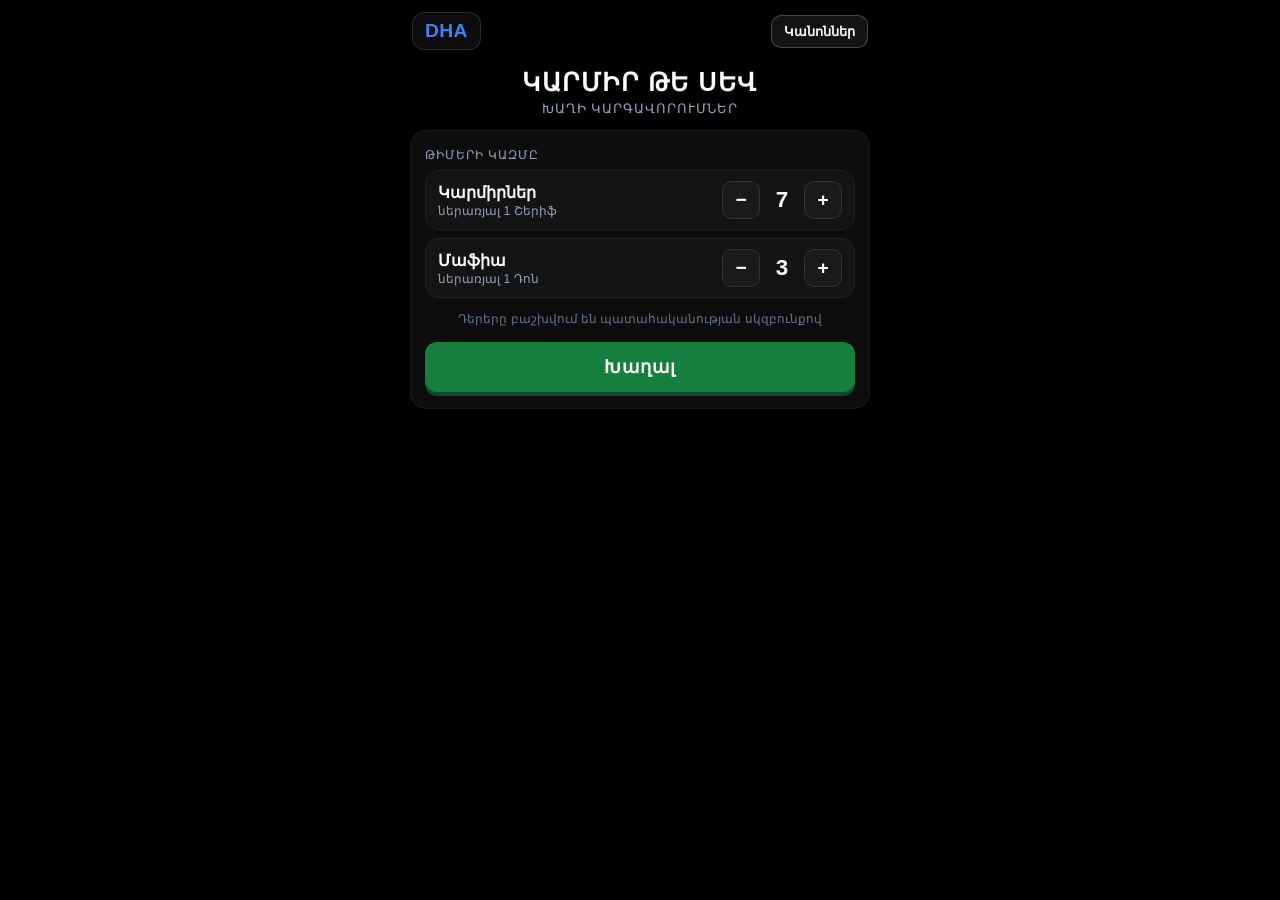
<file: HTML-Files/mafia-manager.html>
﻿<!DOCTYPE html>
<html lang="hy" translate="no" class="notranslate">
<head>
  <meta charset="UTF-8" />
  <meta name="viewport" content="width=device-width, initial-scale=1.0, viewport-fit=cover" />
  <meta name="google" content="notranslate" />
  <title>Կարմիր թե Սև — Մաֆիա Վարող | Daily Helping Apps</title>
  <link rel="stylesheet" href="../css/mafia-manager.css" />
</head>
<body>
  <header>
    <a href="../index.html" class="dha-brand" aria-label="Daily Helping Apps">
      <span class="letter">D</span><span class="expand">aily</span>
      <span class="letter">H</span><span class="expand">elping</span>
      <span class="letter">A</span><span class="expand">pps</span>
    </a>
    <div class="header-actions">
      <button type="button" id="btnOpenRules" class="btn-rules-header">Կանոններ</button>
    </div>
  </header>

  <main id="app">
    <!-- Step 1: Setup -->
    <section id="step-setup" class="step active">
      <div class="setup-brand">
        <h1>ԿԱՐՄԻՐ ԹԵ ՍԵՎ</h1>
        <p>Խաղի կարգավորումներ</p>
      </div>

      <div class="setup-card">
        <div class="setup-section">
          <span class="setup-section-label">Թիմերի կազմը</span>

          <div class="counter-row">
            <div>
              <div class="counter-label">Կարմիրներ</div>
              <span class="counter-subtext">ներառյալ 1 Շերիֆ</span>
            </div>
            <div class="counter-controls">
              <button type="button" id="btnRedMinus" class="counter-btn" aria-label="Պակասեցնել կարմիրների քանակը">−</button>
              <span id="valRed" class="counter-value">7</span>
              <button type="button" id="btnRedPlus" class="counter-btn" aria-label="Ավելացնել կարմիրների քանակը">+</button>
            </div>
          </div>

          <div class="counter-row">
            <div>
              <div class="counter-label">Մաֆիա</div>
              <span id="subMafia" class="counter-subtext"> ներառյալ 1 Դոն</span>
            </div>
            <div class="counter-controls">
              <button type="button" id="btnMafiaMinus" class="counter-btn" aria-label="Պակասեցնել մաֆիայի քանակը">−</button>
              <span id="valMafia" class="counter-value">3</span>
              <button type="button" id="btnMafiaPlus" class="counter-btn" aria-label="Ավելացնել մաֆիայի քանակը">+</button>
            </div>
          </div>
        </div>

        <p class="setup-roles-hint">Դերերը բաշխվում են պատահականության սկզբունքով</p>

        <button type="button" id="btnStartSetup" class="btn-play">Խաղալ</button>
      </div>
    </section>

    <!-- Step 2: Role Reveal -->
    <section id="step-role" class="step">
      <div class="step-top-bar">
        <button type="button" id="btnExitRole" class="btn-exit-fullscreen">Նոր խաղ</button>
      </div>

      <div class="role-header">
        <h2 id="rolePlayerTitle" class="role-player-title">Խաղացող 1</h2>
        <p class="role-player-subtitle">Փոխանցեք հեռախոսը խաղացողին</p>
      </div>

      <div class="role-card-container">
        <div id="roleCard" class="role-card face-down">
          <div class="face-down">
            <div class="role-reveal">🃏</div>
            <p class="role-back-label">Սեղմեք «Տեսնել»</p>
          </div>
          <div class="face-up hidden">
            <div id="roleReveal" class="role-reveal">🔴</div>
            <div id="roleName" class="role-name">Կարմիր</div>
            <div id="roleSub" class="role-sub">Կարմիր թիմ</div>
          </div>
        </div>
      </div>

      <button type="button" id="roleActionBtn" class="role-btn">Տեսնել</button>
      <button type="button" id="roleStartGame" class="role-start-game hidden">Սկսել խաղը</button>
    </section>

    <!-- Step 3: Moderator -->
    <section id="step-mod" class="step">
      <div class="mod-status-header">
        <div class="mod-counts">
          <span class="mod-count mod-count-karmir">Կարմիրներ՝ <span id="cntKarmir">7</span></span>
          <span class="mod-count mod-count-mafia">Մաֆիա՝ <span id="cntMafia">3</span></span>
          <button type="button" id="btnNewGameMod" class="btn-new-game-mod">Նոր խաղ</button>
        </div>
      </div>

      <div id="playerList" class="player-list"></div>
    </section>
  </main>

  <!-- Fixed Bottom Timer Bar -->
  <div id="timer-bar" class="timer-bar hidden">
    <button type="button" id="btnStartTimer" class="btn btn-start-timer">Սկսել ժամանակը</button>
    <div id="timerDisplay" class="timer-display">60</div>
    <button type="button" id="btnResetTimer" class="btn btn-reset-timer">Վերականգնել</button>
  </div>

  <!-- Win Modal -->
  <div id="win-modal" class="win-modal hidden" role="dialog" aria-modal="true" aria-labelledby="winTitle">
    <div class="win-modal-card">
      <h2 id="winTitle" class="win-title">Հաղթեցին Կարմիրները</h2>
      <p class="win-sub">Խաղն ավարտվեց</p>
      <button type="button" id="btnWinNewGame" class="btn-new-game-modal">Նոր խաղ</button>
    </div>
  </div>

  <!-- Rules Modal -->
  <div id="rules-modal" class="rules-modal hidden" role="dialog" aria-modal="true" aria-labelledby="rulesModalTitle">
    <div class="rules-modal-card">
      <div class="rules-modal-header">
        <h2 id="rulesModalTitle">Խաղի կանոնները</h2>
        <button type="button" id="btnCloseRulesTop" class="btn-close-rules" aria-label="Փակել">✕</button>
      </div>

      <div class="rules-tabs" role="tablist">
        <button type="button" class="rules-tab-btn active" data-rules-tab="basic" role="tab" aria-selected="true">Հիմնական</button>
        <button type="button" class="rules-tab-btn" data-rules-tab="advanced" role="tab" aria-selected="false">Խորացված</button>
        <button type="button" class="rules-tab-btn" data-rules-tab="terms" role="tab" aria-selected="false">Տերմիններ</button>
      </div>

      <div id="rulesModalBody" class="rules-modal-body">
        <!-- Basic Rules Tab -->
        <div id="rules-tab-basic" class="rules-tab-panel">
          <div class="rules-block">
            <h3>🎯 Խաղի նպատակը</h3>
            <p>Խաղացողները բաժանվում են երկու թիմի՝ <strong>Կարմիրներ</strong> (խաղաղ բնակիչներ) և <strong>Սևեր</strong> (մաֆիա)։ Կարմիրները չգիտեն, թե ով ով է, իսկ Սևերը ճանաչում են միմյանց։</p>
          </div>

          <div class="rules-block">
            <h3>🎭 Դերերը և ստուգումները</h3>
            <ul class="rules-list">
              <li><span class="rules-badge karmir">Կարմիր</span> Խոսքով ու տրամաբանությամբ փնտրում է մաֆիային և հեռացնում ցերեկային քվեարկությամբ։</li>
              <li><span class="rules-badge sheriff">Շերիֆ</span> Կարմիր թիմ․ գիշերը ստուգում է 1 խաղացողի և վարողից իմանում միայն՝ նա <strong>Կարմիր է, թե Սև</strong> (չի տարբերում մաֆիային Դոնից)։</li>
              <li><span class="rules-badge mafia">Մաֆիա</span> Սև թիմ․ ցերեկը ձևանում է կարմիր, իսկ գիշերը թիմով «կրակում» է 1 խաղացողի։</li>
              <li><span class="rules-badge don">Դոն</span> Մաֆիայի ղեկավարն է․ գիշերը ստուգում է 1 խաղացողի և իմանում միայն՝ նա <strong>Շերիֆ է, թե ոչ</strong>։</li>
            </ul>
          </div>

          <div class="rules-block">
            <h3>☀️ Ցերեկային փուլ և քվեարկություն</h3>
            <ul class="rules-list">
              <li><strong>60 վայրկյան խոսք.</strong> Յուրաքանչյուր խաղացող ունի <strong>60 վայրկյան</strong> խոսելու և առավելագույնը <strong>1 թեկնածու</strong> առաջադրելու համար։</li>
              <li><strong>Առաջին օրվա կանոն.</strong> Եթե առաջին օրը առաջադրված է <strong>միայն 1 թեկնածու</strong>, քվեարկություն չի անցկացվում և ոչ ոք չի հեռանում։ Հաջորդ օրերին 1 թեկնածուն հեռանում է ավտոմատ։</li>
              <li><strong>Քվեարկության կարգ.</strong> Քվեարկելիս բռունցքը դրվում է սեղանին վարողի հաշվարկով։ Ձեռքը հետ քաշելն արգելվում է, իսկ չքվեարկած խաղացողի ձայնն ավտոմատ գնում է <strong>վերջին առաջադրված թեկնածուին</strong>։</li>
            </ul>
          </div>

          <div class="rules-block">
            <h3>🌙 Գիշերային փուլ</h3>
            <p>Բոլորը փակում են աչքերը։ Հերթով արթնանում են <strong>Մաֆիան</strong> (կրակում է), <strong>Դոնը</strong> (փնտրում է Շերիֆին) և <strong>Շերիֆը</strong> (ստուգում է խաղացողի գույնը)։</p>
          </div>

          <div class="rules-block">
            <h3>⚠️ Ֆոլեր (Կարգապահություն)</h3>
            <p>Առանց հերթի խոսելը, ընդհատելը կամ կարգը խախտելը պատժվում է <strong>ֆոլով</strong>։ <strong>4-րդ ֆոլը</strong> ստանալուն պես խաղացողն անմիջապես լքում է խաղը՝ առանց վերջին խոսքի։</p>
          </div>

          <div class="rules-block">
            <h3>🏆 Հաղթանակի պայմանները</h3>
            <ul class="rules-list">
              <li><strong>Հաղթում են Կարմիրները</strong>, երբ խաղից հեռացվում են բոլոր սև խաղացողները։</li>
              <li><strong>Հաղթում է Մաֆիան</strong>, երբ սևերի և կարմիրների քանակը հավասարվում է (օրինակ՝ 2 սև և 2 կարմիր)։</li>
            </ul>
          </div>
        </div>

        <!-- Advanced Rules Tab -->
        <div id="rules-tab-advanced" class="rules-tab-panel hidden">
          <div class="rules-block">
            <h3>🚫 Գիշերային կոնտակտի արգելք</h3>
            <ul class="rules-list">
              <li><strong>Առանց հաղորդակցման.</strong> Վարողի <strong>«Գիշեր»</strong> հրամանից հետո սև թիմի խաղացողներն իրավունք չունեն որևէ կերպ կոնտակտի մեջ մտնել միմյանց հետ (ժեստերով, ձայնով կամ հպումով)։ Խախտման դեպքում մեղավորները <strong>հաջորդ գիշեր լքում են խաղը՝ առանց վերջին խոսքի</strong>։</li>
              <li><strong>Անշարժ դիրք.</strong> Գիշերը բոլոր խաղացողները պետք է նստեն ուղիղ, ձեռքերն անշարժ պահեն և չթեքվեն հարևանների կողմը։</li>
            </ul>
          </div>

          <div class="rules-block">
            <h3>🔫 Կրակոցի մեխանիկա և առաջին գիշեր</h3>
            <ul class="rules-list">
              <li><strong>Միայն 1-ին գիշերը.</strong> Սևերը բացում են աչքերը և կրակոցների հերթականությունը պայմանավորվում են միայն <strong>առաջին գիշերը</strong>։</li>
              <li><strong>Փակ աչքերով կրակոց.</strong> Երկրորդ գիշերվանից կրակոցը կատարվում է փակ աչքերով․ բոլոր ակտիվ սևերը պետք է միաժամանակ «կրակեն» նույն խաղացողի վրա։ Եթե գոնե մեկը չի կրակում կամ կրակում է ուրիշի վրա, գրանցվում է <strong>վրիպում</strong>։</li>
            </ul>
          </div>

          <div class="rules-block">
            <h3>⚖️ Հավասար ձայներ և վերաքվեարկություն</h3>
            <ul class="rules-list">
              <li><strong>30 վայրկյան արդարացում.</strong> Եթե երկու կամ ավելի թեկնածուներ հավասար ձայներ են հավաքում, նրանց տրվում է <strong>30 վայրկյան</strong> արդարացման խոսք, որից հետո անցկացվում է կրկնակի քվեարկություն միայն նրանց միջև։</li>
              <li><strong>«Բոլորին հեռացնելու» հարց.</strong> Եթե վերաքվեարկությունից հետո ձայները նորից հավասարվում են, վարողը հարցնում է՝ <em>«Ո՞վ է կողմ, որ բոլոր նշված թեկնածուները լքեն խաղը»</em>։ Եթե քվեարկում է խաղացողների <strong>կեսից ավելին</strong>, բոլորը հեռանում են, հակառակ դեպքում՝ բոլորը մնում են։</li>
            </ul>
          </div>

          <div class="rules-block">
            <h3>🗣️ Վերջին խոսքի («կտակի») և լռության կանոններ</h3>
            <ul class="rules-list">
              <li><strong>60 վայրկյան կտակ.</strong> Քվեարկությամբ կամ գիշերային կրակոցով հեռացված խաղացողն ունի <strong>60 վայրկյան</strong> վերջին խոսքի համար։</li>
              <li><strong>Առանց խոսքի հեռացում.</strong> <strong>4-րդ ֆոլով</strong> կամ գիշերային կանոնների խախտմամբ հեռացված խաղացողը լքում է խաղն անմիջապես՝ առանց վերջին խոսքի։</li>
              <li><strong>Լիակատար լռություն.</strong> Վերջին խոսքն ավարտելուց հետո հեռացված խաղացողը մինչև խաղի ավարտը չի կարող խոսել, ժեստեր անել կամ որևէ կերպ ազդել խաղի ընթացքի վրա։</li>
            </ul>
          </div>

          <div class="rules-block">
            <h3>🙊 Արգելված հնարքներ (Fair Play)</h3>
            <p>Արգելվում է երդվել, գրազ գալ կամ խաղից դուրս փաստերով համոզել, որ կարմիր ես։ Նման արտահայտությունն անմիջապես պատժվում է <strong>ֆոլով</strong>, իսկ կոպիտ խախտման դեպքում՝ խաղից հեռացմամբ։</p>
          </div>
        </div>

        <!-- Game Terms / Expressions Tab -->
        <div id="rules-tab-terms" class="rules-tab-panel hidden">
          <div class="rules-block">
            <h3>⏱️ Խաղի փուլեր և ընթացք</h3>
            <ul class="rules-list">
              <li><strong>Զրոյական շրջան (0-ական շրջան).</strong> Խաղի ամենաառաջին ցերեկային փուլը՝ նախքան առաջին գիշերվա կրակոցը, երբ խաղացողները դեռ նոր են ծանոթանում իրար խոսքին և տալիս առաջին գույները։</li>
              <li><strong>Կտակ.</strong> Խաղից հեռացող խաղացողի վերջին 60 վայրկյանանոց ելույթը, որտեղ նա թողնում է իր վերջնական կարծիքը՝ ովքեր են կարմիր և ովքեր՝ մաֆիա։</li>
              <li><strong>Կրիտիկական շրջան (Կրիտիկա).</strong> Խաղի վճռորոշ օրը, երբ սխալ քվեարկությունը կբերի մաֆիայի անմիջական հաղթանակին (օրինակ՝ 5 հոգուց 2-ը սև են, 3-ը՝ կարմիր)։</li>
            </ul>
          </div>

          <div class="rules-block">
            <h3>🗳️ Քվեարկություն և մարտավարություն</h3>
            <ul class="rules-list">
              <li><strong>Սեղան կիսել (Կիսել).</strong> Երկու թեկնածուի միջև ձայները հավասար բաժանելը՝ նրանց 30 վայրկյան լրացուցիչ խոսք տալու և խաղն ավելի լավ վերլուծելու նպատակով։</li>
              <li><strong>Թեկնածու հանել.</strong> Իր 60 վայրկյանի ընթացքում որևէ խաղացողի համարը նշել որպես քվեարկության թեկնածու։</li>
              <li><strong>Կրակոցից գնալ / Քվեարկությամբ գնալ.</strong> Խաղից հեռանալ գիշերային մաֆիայի կրակոցի հետևանքով կամ ցերեկային քվեարկության արդյունքում։</li>
            </ul>
          </div>

          <div class="rules-block">
            <h3>🎭 Դերեր և ստուգումներ</h3>
            <ul class="rules-list">
              <li><strong>Սև / Կարմիր ստուգում.</strong> Շերիֆի գիշերային ստուգման արդյունքը (օրինակ՝ <em>«Ունեմ 4-ի սև ստուգում»</em> նշանակում է՝ 4-րդ խաղացողը մաֆիա է)։</li>
              <li><strong>Բացվել / Կեղծ շերիֆ.</strong> Իրական Շերիֆի կողմից իր դերը հայտարարելը՝ ստուգումները թիմին փոխանցելու համար։ <strong>Կեղծ շերիֆ</strong> է կոչվում մաֆիայի խաղացողը, որը խաբելու նպատակով ձևանում է Շերիֆ։</li>
              <li><strong>Ինքնակրակոց (Самострел).</strong> Երբ մաֆիան գիշերը միտումնավոր կրակում է իր թիմակցի կամ հենց իր վրա՝ կարմիրներին շփոթեցնելու և կեղծ վստահություն ստեղծելու համար։</li>
            </ul>
          </div>

          <div class="rules-block">
            <h3>🧠 Խաղային դիրքորոշումներ</h3>
            <ul class="rules-list">
              <li><strong>Գույն տալ.</strong> Խաղացողի խոսքից ու վարքից եզրակացնել, թե նա որ թիմից է (օրինակ՝ <em>«3-ը ինձ համար կարմիր է, 7-ը՝ սև»</em>)։</li>
              <li><strong>Միասին խաղալ.</strong> Միմյանց կարմիր համարել և համաձայնեցված քվեարկել (օրինակ՝ <em>«Ես խաղում եմ 1-ի և 5-ի հետ»</em>)։</li>
              <li><strong>Հավասարակշռություն (Բալանս).</strong> Երբ երկու խաղացողներ պնդում են, որ իրենք են Շերիֆը (մեկը՝ իրական, մյուսը՝ կեղծ), կարմիրները հերթով հեռացնում են երկուսին էլ՝ ռիսկից խուսափելու համար։</li>
              <li><strong>Չոր հաղթանակ.</strong> Մաֆիայի հաղթանակն առանց որևէ սև խաղացող կորցնելու։</li>
            </ul>
          </div>
        </div>
      </div>

      <div class="rules-modal-footer">
        <button type="button" id="btnCloseRulesBottom" class="btn-rules-done">Հասկանալի է</button>
      </div>
    </div>
  </div>

  <script src="../js/mafia-manager.js"></script>
</body>
</html>
</file>
<file: css/mafia-manager.css>
/* ============================================================
   Mafia Manager — Կարմիր թե Սև (OLED true-black, responsive mobile-first)
   ============================================================ */

*,
*::before,
*::after {
  box-sizing: border-box;
  margin: 0;
  padding: 0;
}

html {
  touch-action: manipulation;
}

body {
  background: #000000;
  color: #ffffff;
  font-family: 'Segoe UI', Tahoma, Geneva, Verdana, sans-serif;
  min-height: 100dvh;
  overflow-x: hidden;
  -webkit-tap-highlight-color: transparent;
}

/* Mobile-first container */
#app {
  max-width: 480px;
  width: 100%;
  margin: 0 auto;
  display: flex;
  flex-direction: column;
}

/* ===== DHA Header (matching site-wide brand style & hover expand animation) ===== */
header {
  max-width: 480px;
  width: 100%;
  margin: 0 auto;
  padding: 12px;
  display: flex;
  justify-content: space-between;
  align-items: center;
  gap: 8px;
  z-index: 1000;
}

.dha-brand {
  display: inline-flex;
  align-items: center;
  text-decoration: none;
  font-size: 1.2rem;
  font-weight: 800;
  letter-spacing: 0.4px;
  color: #ffffff;
  background: rgba(255, 255, 255, 0.05);
  border: 1px solid rgba(255, 255, 255, 0.12);
  padding: 7px 12px;
  border-radius: 12px;
  transition: background 0.25s ease, border-color 0.25s ease;
}

.dha-brand:hover {
  background: rgba(255, 255, 255, 0.09);
  border-color: rgba(59, 130, 246, 0.45);
}

.dha-brand .letter {
  color: #3b82f6;
  transition: color 0.25s ease;
}

.dha-brand .expand {
  display: inline-block;
  max-width: 0;
  opacity: 0;
  overflow: hidden;
  white-space: nowrap;
  color: #e2e8f0;
  font-weight: 600;
  transition: max-width 0.35s ease, opacity 0.25s ease, margin-right 0.35s ease;
}

.dha-brand:hover .expand,
.dha-brand:focus-visible .expand {
  max-width: 85px;
  opacity: 1;
  margin-right: 4px;
}

.dha-brand:hover .expand:last-child,
.dha-brand:focus-visible .expand:last-child {
  margin-right: 0;
}

.header-actions {
  display: flex;
  align-items: center;
  gap: 8px;
  flex-shrink: 0;
}

.btn-rules-header {
  background: #141414;
  border: 1px solid rgba(255, 255, 255, 0.22);
  color: #ffffff;
  padding: 8px 12px;
  border-radius: 10px;
  font-size: 0.82rem;
  font-weight: 700;
  white-space: nowrap;
  cursor: pointer;
  transition: background 0.2s ease, border-color 0.2s ease;
}

.btn-rules-header:hover {
  background: #1f1f1f;
  border-color: rgba(255, 255, 255, 0.45);
}

.btn-rules-header:active {
  transform: scale(0.97);
}

body.mafia-fullscreen-active header {
  display: none !important;
}

/* ===== Steps ===== */
.step {
  display: none;
  width: 100%;
  padding: 0 10px 14px 10px;
}

.step.active {
  display: flex;
  flex-direction: column;
}

/* Steps 2 & 3 use full viewport height */
#step-role.active,
#step-mod.active {
  min-height: 100dvh;
  padding-top: env(safe-area-inset-top, 8px);
  padding-bottom: env(safe-area-inset-bottom, 12px);
}

/* ===== Compact top bar (Step 2) ===== */
.step-top-bar {
  display: flex;
  align-items: center;
  gap: 10px;
  margin: 8px 0 12px 0;
}

.btn-exit-fullscreen {
  background: transparent;
  border: 1px solid rgba(255, 255, 255, 0.35);
  color: #ffffff;
  padding: 8px 12px;
  border-radius: 10px;
  font-size: 0.85rem;
  cursor: pointer;
  min-height: 38px;
}

.btn-exit-fullscreen:hover {
  background: rgba(255, 255, 255, 0.08);
}

/* ===== Step 1 — Setup ===== */
.setup-brand {
  text-align: center;
  margin: 6px 0 14px 0;
}

.setup-brand h1 {
  font-size: clamp(1.3rem, 5vw, 1.55rem);
  letter-spacing: 1.5px;
  color: #ffffff;
  margin-bottom: 4px;
}

.setup-brand p {
  color: #94a3b8;
  font-size: 0.8rem;
  text-transform: uppercase;
  letter-spacing: 1px;
}

.setup-card {
  background: #0d0d0d;
  border: 1px solid #1a1a1a;
  border-radius: 16px;
  padding: 16px 14px;
  display: flex;
  flex-direction: column;
  gap: 14px;
}

.setup-section {
  display: flex;
  flex-direction: column;
  gap: 8px;
}

.setup-section-label {
  font-size: 0.78rem;
  text-transform: uppercase;
  letter-spacing: 1px;
  color: #94a3b8;
}

.counter-row {
  display: flex;
  align-items: center;
  justify-content: space-between;
  gap: 10px;
  background: #141414;
  border: 1px solid #222222;
  border-radius: 14px;
  padding: 10px 12px;
}

.counter-label {
  color: #ffffff;
  font-size: 1rem;
  font-weight: 700;
}

.counter-subtext {
  color: #94a3b8;
  font-size: 0.76rem;
  margin-top: 2px;
  display: block;
}

.counter-controls {
  display: flex;
  align-items: center;
  gap: 8px;
  flex-shrink: 0;
}

.counter-btn {
  background: #1a1a1a;
  border: 1px solid #333333;
  color: #ffffff;
  width: 38px;
  height: 38px;
  border-radius: 10px;
  font-size: 1.2rem;
  font-weight: 700;
  cursor: pointer;
  display: flex;
  align-items: center;
  justify-content: center;
}

.counter-btn:hover {
  background: #242424;
  border-color: #444444;
}

.counter-btn:active {
  transform: scale(0.95);
}

.counter-btn:disabled {
  opacity: 0.35;
  cursor: not-allowed;
}

.counter-value {
  font-variant-numeric: tabular-nums;
  font-size: 1.4rem;
  font-weight: 800;
  color: #ffffff;
  min-width: 28px;
  text-align: center;
}

.setup-roles-hint {
  font-size: 0.75rem;
  color: #64748b;
  text-align: center;
}

.btn-play {
  background: #15803d;
  border: none;
  color: #ffffff;
  width: 100%;
  min-height: 50px;
  border-radius: 12px;
  font-size: 1.1rem;
  font-weight: 800;
  letter-spacing: 0.5px;
  cursor: pointer;
  margin-top: 2px;
  box-shadow: 0 4px 0 #0d4a2a;
}

.btn-play:hover {
  background: #166534;
}

.btn-play:active {
  transform: translateY(2px);
  box-shadow: 0 2px 0 #0d4a2a;
}

.hidden {
  display: none !important;
}

/* ===== Step 2 — Role Reveal ===== */
.role-header {
  text-align: center;
  margin: 6px 0 4px 0;
}

.role-player-title {
  font-size: 1.2rem;
  font-weight: 800;
  color: #ffffff;
  letter-spacing: 0.5px;
}

.role-player-subtitle {
  color: #94a3b8;
  font-size: 0.78rem;
  text-transform: uppercase;
  letter-spacing: 1px;
  margin-top: 4px;
}

.role-card-container {
  flex: 1;
  display: flex;
  flex-direction: column;
  align-items: center;
  justify-content: center;
  margin: 10px 0 14px 0;
}

.role-card {
  width: min(210px, 64vw);
  height: min(260px, 44dvh);
  background: #0d0d0d;
  border: 2px solid #1a1a1a;
  border-radius: 24px;
  display: flex;
  flex-direction: column;
  align-items: center;
  justify-content: center;
  gap: 12px;
  position: relative;
  overflow: hidden;
  text-align: center;
  box-shadow: 0 10px 30px rgba(0, 0, 0, 0.6);
}

.role-card.face-down .face-up,
.role-card:not(.face-down) .face-down {
  display: none;
}

.role-back-label {
  color: #94a3b8;
  font-size: 0.82rem;
  text-transform: uppercase;
  letter-spacing: 1px;
  margin: 4px 0;
}

.role-reveal {
  font-size: clamp(3rem, 12vw, 4rem);
  margin-bottom: 6px;
}

.role-name {
  font-size: 1.2rem;
  font-weight: 800;
  letter-spacing: 1px;
  text-transform: uppercase;
}

.role-sub {
  font-size: 0.74rem;
  color: #94a3b8;
  text-transform: uppercase;
  letter-spacing: 0.8px;
  margin-top: 4px;
}

.role-btn {
  background: #15803d;
  border: none;
  color: #ffffff;
  width: min(220px, 75vw);
  min-height: 48px;
  border-radius: 14px;
  font-size: 1.05rem;
  font-weight: 800;
  cursor: pointer;
  align-self: center;
  margin-bottom: 18px;
}

.role-btn:hover {
  background: #166534;
}

.role-btn:active {
  transform: scale(0.97);
}

.role-start-game {
  background: #15803d;
  border: none;
  color: #ffffff;
  width: 100%;
  max-width: 260px;
  min-height: 50px;
  border-radius: 14px;
  font-size: 1.05rem;
  font-weight: 800;
  cursor: pointer;
  align-self: center;
  margin-bottom: 18px;
  box-shadow: 0 4px 0 #0d4a2a;
}

.role-start-game:hover {
  background: #166534;
}

/* ===== Step 3 — Moderator ===== */
.mod-status-header {
  background: #0d0d0d;
  border: 1px solid #1a1a1a;
  border-radius: 12px;
  padding: 10px 12px;
  margin: 6px 0 10px 0;
  display: flex;
  flex-direction: column;
  gap: 8px;
}

.mod-counts {
  display: flex;
  justify-content: space-between;
  align-items: center;
  gap: 8px;
}

.mod-count {
  font-size: 0.9rem;
  font-weight: 800;
  color: #ffffff;
}

.mod-count.mod-count-karmir {
  color: #ef4444;
}

.mod-count.mod-count-mafia {
  color: #94a3b8;
}

.btn-new-game-mod {
  background: transparent;
  border: 1px solid rgba(255, 255, 255, 0.35);
  color: #ffffff;
  padding: 6px 12px;
  border-radius: 8px;
  font-size: 0.8rem;
  cursor: pointer;
  min-height: 34px;
}

.btn-new-game-mod:hover {
  background: rgba(255, 255, 255, 0.08);
}

.player-list {
  flex: 1;
  overflow-y: auto;
  padding-bottom: 88px;
}

/* Two-layer swipe architecture */
.player-row {
  position: relative;
  border-radius: 12px;
  margin-bottom: 7px;
  overflow: hidden;
  background: #000000;
  touch-action: pan-y;
}

.player-row-content {
  position: relative;
  z-index: 2;
  display: flex;
  align-items: center;
  gap: 6px;
  width: 100%;
  background: #111111;
  border: 1px solid #1e1e1e;
  border-radius: 12px;
  padding: 8px 10px;
  transition: transform 0.2s ease, opacity 0.2s ease, background 0.2s ease;
}

/* Eliminated state: dimmed dark background only (NO strikethrough, NO bleed-through) */
.player-row.eliminated .player-row-content {
  opacity: 0.5;
  background: #050505;
  border-color: #161616;
}

.player-number {
  min-width: 20px;
  text-align: center;
  font-weight: 800;
  font-size: 0.95rem;
  color: #ffffff;
  flex-shrink: 0;
}

/* Role badges: Red team = Red / White, Black team = True Black (#000000) */
.player-role-tag {
  font-size: 0.72rem;
  font-weight: 800;
  text-transform: uppercase;
  letter-spacing: 0.4px;
  padding: 4px 8px;
  border-radius: 20px;
  flex-shrink: 0;
  min-width: 68px;
  text-align: center;
}

/* Red team: Կարմիր (Red) & Շերիֆ (White) */
.player-role-tag.karmir {
  background: rgba(220, 38, 38, 0.18);
  color: #f87171;
  border: 1px solid #ef4444;
}

.player-role-tag.sheriff {
  background: rgba(255, 255, 255, 0.14);
  color: #ffffff;
  border: 1px solid rgba(255, 255, 255, 0.7);
}

/* Black team: Մաֆիա & Դոն (True Black #000000 pills) */
.player-role-tag.mafia {
  background: #000000;
  color: #cbd5e1;
  border: 1.5px solid #475569;
}

.player-role-tag.don {
  background: #000000;
  color: #ffffff;
  border: 1.5px solid #94a3b8;
  box-shadow: inset 0 0 0 1px rgba(255, 255, 255, 0.12);
}

.player-nomination {
  flex-shrink: 0;
  width: 28px;
  height: 28px;
  border-radius: 50%;
  border: 2px solid rgba(255, 255, 255, 0.25);
  color: #94a3b8;
  font-size: 0.75rem;
  font-weight: 800;
  display: flex;
  align-items: center;
  justify-content: center;
  cursor: pointer;
  background: transparent;
}

.player-nomination.nominated {
  background: #dc2626;
  border-color: #dc2626;
  color: #ffffff;
  box-shadow: 0 0 12px rgba(220, 38, 38, 0.5);
}

.player-fouls {
  flex: 1;
  min-width: 0;
  display: flex;
  align-items: center;
  justify-content: center;
  gap: 5px;
}

.btn-foul {
  background: #181818;
  border: 1px solid #333333;
  color: #ffffff;
  width: 28px;
  height: 28px;
  border-radius: 8px;
  font-size: 0.95rem;
  font-weight: 800;
  cursor: pointer;
  display: flex;
  align-items: center;
  justify-content: center;
  flex-shrink: 0;
}

.btn-foul:disabled {
  opacity: 0.35;
  cursor: not-allowed;
}

.btn-foul:hover:not(:disabled) {
  background: #242424;
  border-color: #555555;
}

.foul-count {
  font-variant-numeric: tabular-nums;
  font-size: 0.95rem;
  font-weight: 800;
  min-width: 16px;
  text-align: center;
  color: #ffffff;
}

.foul-count.warn {
  color: #f59e0b;
}

.foul-count.elim {
  color: #dc2626;
}

/* Red swipe-revealed Delete button: hidden unless row is actively swiped */
.btn-eliminate {
  display: none;
  position: absolute;
  top: 0;
  right: 0;
  bottom: 0;
  width: 92px;
  z-index: 1;
  background: #dc2626;
  border: none;
  color: #ffffff;
  font-weight: 800;
  font-size: 0.82rem;
  cursor: pointer;
  align-items: center;
  justify-content: center;
}

.player-row.swiping:not(.eliminated) .btn-eliminate,
.player-row.swiped-open:not(.eliminated) .btn-eliminate {
  display: flex;
}

.player-row.eliminated .btn-eliminate {
  display: none !important;
}

.btn-eliminate:hover {
  background: #b91c1c;
}

/* Clean inline Restore button — fits inside 375px and narrower mobile screens */
.btn-restore {
  display: none;
  background: rgba(255, 255, 255, 0.14);
  border: 1px solid rgba(255, 255, 255, 0.38);
  color: #ffffff;
  padding: 5px 8px;
  border-radius: 8px;
  font-size: 0.7rem;
  font-weight: 700;
  line-height: 1.1;
  white-space: nowrap;
  cursor: pointer;
  flex-shrink: 0;
}

.player-row.eliminated .btn-restore {
  display: inline-flex;
  align-items: center;
  justify-content: center;
}

.btn-restore:hover {
  background: rgba(255, 255, 255, 0.24);
}

/* ===== Fixed bottom speech timer bar ===== */
.timer-bar {
  position: fixed;
  left: 50%;
  bottom: env(safe-area-inset-bottom, 10px);
  transform: translateX(-50%);
  width: calc(100% - 20px);
  max-width: 480px;
  background: #0d0d0d;
  border: 1px solid #1a1a1a;
  border-radius: 14px;
  padding: 8px 10px;
  display: flex;
  align-items: center;
  justify-content: space-between;
  gap: 8px;
  z-index: 200;
  box-shadow: 0 -10px 30px rgba(0, 0, 0, 0.8);
}

.timer-bar .btn {
  flex-shrink: 0;
  min-height: 42px;
  padding: 0 12px;
  border-radius: 10px;
  border: none;
  color: #ffffff;
  font-weight: 800;
  font-size: 0.84rem;
  white-space: nowrap;
  cursor: pointer;
  display: flex;
  align-items: center;
  justify-content: center;
  gap: 6px;
}

.btn-start-timer {
  background: #15803d;
  box-shadow: 0 3px 0 #0d4a2a;
}

.btn-start-timer.paused {
  background: #dc2626;
  box-shadow: 0 3px 0 #b91c1c;
}

.btn-start-timer:active {
  transform: scale(0.96);
}

.btn-reset-timer {
  background: #1a1a1a;
  border: 1px solid #333333;
}

.btn-reset-timer:hover {
  background: #242424;
  border-color: #555555;
}

.timer-display {
  font-variant-numeric: tabular-nums;
  font-size: 1.9rem;
  font-weight: 900;
  color: #dc2626;
  text-align: center;
  min-width: 48px;
}

.timer-display.pulse {
  animation: pulse-red 1s infinite;
}

@keyframes pulse-red {
  0% { opacity: 1; transform: scale(1); }
  50% { opacity: 0.6; transform: scale(1.05); }
  100% { opacity: 1; transform: scale(1); }
}

/* ===== Win modal ===== */
.win-modal {
  position: fixed;
  inset: 0;
  background: rgba(0, 0, 0, 0.85);
  backdrop-filter: blur(8px);
  z-index: 10000;
  display: flex;
  align-items: center;
  justify-content: center;
  padding: 20px;
}

.win-modal.hidden {
  display: none !important;
}

.win-modal-card {
  background: #0d0d0d;
  border: 1px solid #1a1a1a;
  border-radius: 20px;
  padding: 24px 20px;
  text-align: center;
  max-width: 320px;
  width: 100%;
  box-shadow: 0 20px 60px rgba(0, 0, 0, 0.7);
}

.win-title {
  font-size: 1.4rem;
  font-weight: 900;
  color: #ffffff;
  margin-bottom: 8px;
}

.win-title.karmir-win {
  color: #ef4444;
}

.win-title.mafia-win {
  color: #cbd5e1;
}

.win-sub {
  color: #94a3b8;
  font-size: 0.88rem;
  margin-bottom: 20px;
}

.btn-new-game-modal {
  background: #15803d;
  border: none;
  color: #ffffff;
  width: 100%;
  min-height: 48px;
  border-radius: 12px;
  font-size: 1rem;
  font-weight: 800;
  cursor: pointer;
  box-shadow: 0 3px 0 #0d4a2a;
}

.btn-new-game-modal:hover {
  background: #166534;
}

/* ===== Rules Modal & Tabs ===== */
.rules-modal {
  position: fixed;
  inset: 0;
  background: rgba(0, 0, 0, 0.86);
  backdrop-filter: blur(8px);
  z-index: 10000;
  display: flex;
  align-items: center;
  justify-content: center;
  padding: 16px;
}

.rules-modal.hidden {
  display: none !important;
}

.rules-modal-card {
  background: #0d0d0d;
  border: 1px solid #222222;
  border-radius: 20px;
  max-width: 420px;
  width: 100%;
  max-height: 84dvh;
  display: flex;
  flex-direction: column;
  overflow: hidden;
  box-shadow: 0 20px 60px rgba(0, 0, 0, 0.8);
}

.rules-modal-header {
  display: flex;
  align-items: center;
  justify-content: space-between;
  padding: 14px 18px;
  border-bottom: 1px solid #1a1a1a;
  flex-shrink: 0;
}

.rules-modal-header h2 {
  font-size: 1.15rem;
  font-weight: 800;
  color: #ffffff;
}

.btn-close-rules {
  background: #1a1a1a;
  border: 1px solid #333333;
  color: #cbd5e1;
  width: 32px;
  height: 32px;
  border-radius: 8px;
  font-size: 0.95rem;
  font-weight: 700;
  cursor: pointer;
  display: flex;
  align-items: center;
  justify-content: center;
}

.btn-close-rules:hover {
  background: #262626;
  color: #ffffff;
}

.rules-tabs {
  display: flex;
  gap: 6px;
  padding: 10px 18px;
  background: #0a0a0a;
  border-bottom: 1px solid #1a1a1a;
  flex-shrink: 0;
}

.rules-tab-btn {
  flex: 1;
  min-width: 0;
  min-height: 36px;
  padding: 0 6px;
  background: #141414;
  border: 1px solid #262626;
  color: #94a3b8;
  border-radius: 10px;
  font-size: 0.82rem;
  font-weight: 700;
  white-space: nowrap;
  cursor: pointer;
  transition: background 0.2s ease, color 0.2s ease, border-color 0.2s ease;
}

.rules-tab-btn:hover {
  color: #ffffff;
  border-color: #3f3f46;
}

.rules-tab-btn.active {
  background: #15803d;
  border-color: #15803d;
  color: #ffffff;
  box-shadow: 0 2px 0 #0d4a2a;
}

.rules-modal-body {
  padding: 14px 18px;
  overflow-y: auto;
  display: flex;
  flex-direction: column;
  gap: 14px;
  font-size: 0.88rem;
  line-height: 1.5;
  color: #cbd5e1;
}

.rules-tab-panel {
  display: flex;
  flex-direction: column;
  gap: 14px;
}

.rules-tab-panel.hidden {
  display: none !important;
}

.rules-block {
  background: #121212;
  border: 1px solid #1e1e1e;
  border-radius: 12px;
  padding: 12px;
}

.rules-block h3 {
  font-size: 0.95rem;
  font-weight: 800;
  color: #ffffff;
  margin-bottom: 6px;
}

.rules-block strong {
  color: #ffffff;
}

.rules-list {
  list-style: none;
  display: flex;
  flex-direction: column;
  gap: 8px;
}

.rules-list li {
  line-height: 1.45;
}

.rules-badge {
  display: inline-block;
  font-size: 0.72rem;
  font-weight: 800;
  text-transform: uppercase;
  padding: 2px 8px;
  border-radius: 12px;
  margin-right: 4px;
  vertical-align: middle;
}

.rules-badge.karmir {
  background: rgba(220, 38, 38, 0.18);
  color: #f87171;
  border: 1px solid #ef4444;
}

.rules-badge.sheriff {
  background: rgba(255, 255, 255, 0.14);
  color: #ffffff;
  border: 1px solid rgba(255, 255, 255, 0.7);
}

.rules-badge.mafia {
  background: #000000;
  color: #cbd5e1;
  border: 1.5px solid #475569;
}

.rules-badge.don {
  background: #000000;
  color: #ffffff;
  border: 1.5px solid #94a3b8;
}

.rules-modal-footer {
  padding: 12px 18px 16px 18px;
  border-top: 1px solid #1a1a1a;
  flex-shrink: 0;
}

.btn-rules-done {
  background: #15803d;
  border: none;
  color: #ffffff;
  width: 100%;
  min-height: 46px;
  border-radius: 12px;
  font-size: 0.98rem;
  font-weight: 800;
  cursor: pointer;
  box-shadow: 0 3px 0 #0d4a2a;
}

.btn-rules-done:hover {
  background: #166534;
}

button {
  font-family: inherit;
}

/* ===== Compact Mobile Breakpoints (<= 390px & <= 345px) ===== */
@media (max-width: 390px) {
  .step {
    padding-left: 8px;
    padding-right: 8px;
  }

  .btn-rules-header {
    padding: 7px 10px;
    font-size: 0.78rem;
  }

  .player-row-content {
    padding: 7px 8px;
    gap: 5px;
  }

  .player-number {
    min-width: 18px;
    font-size: 0.88rem;
  }

  .player-role-tag {
    min-width: 60px;
    padding: 3px 6px;
    font-size: 0.68rem;
  }

  .player-nomination {
    width: 26px;
    height: 26px;
    font-size: 0.72rem;
  }

  .player-fouls {
    gap: 4px;
  }

  .btn-foul {
    width: 26px;
    height: 26px;
    font-size: 0.9rem;
  }

  .foul-count {
    min-width: 14px;
    font-size: 0.88rem;
  }

  .btn-restore {
    padding: 5px 7px;
    font-size: 0.66rem;
  }

  .timer-bar {
    width: calc(100% - 16px);
    padding: 8px;
    gap: 6px;
  }

  .timer-bar .btn {
    min-height: 40px;
    padding: 0 10px;
    font-size: 0.78rem;
  }

  .timer-display {
    font-size: 1.65rem;
    min-width: 40px;
  }

  .rules-modal {
    padding: 10px;
  }

  .rules-tabs {
    padding: 8px 12px;
    gap: 5px;
  }

  .rules-tab-btn {
    font-size: 0.76rem;
    padding: 0 4px;
  }

  .rules-modal-header,
  .rules-modal-body,
  .rules-modal-footer {
    padding-left: 14px;
    padding-right: 14px;
  }
}

@media (max-width: 345px) {
  /* On ultra-narrow 320px screens, hide inactive nomination circle on eliminated rows so Restore fits cleanly */
  .player-row.eliminated .player-nomination {
    display: none;
  }
}
</file>
